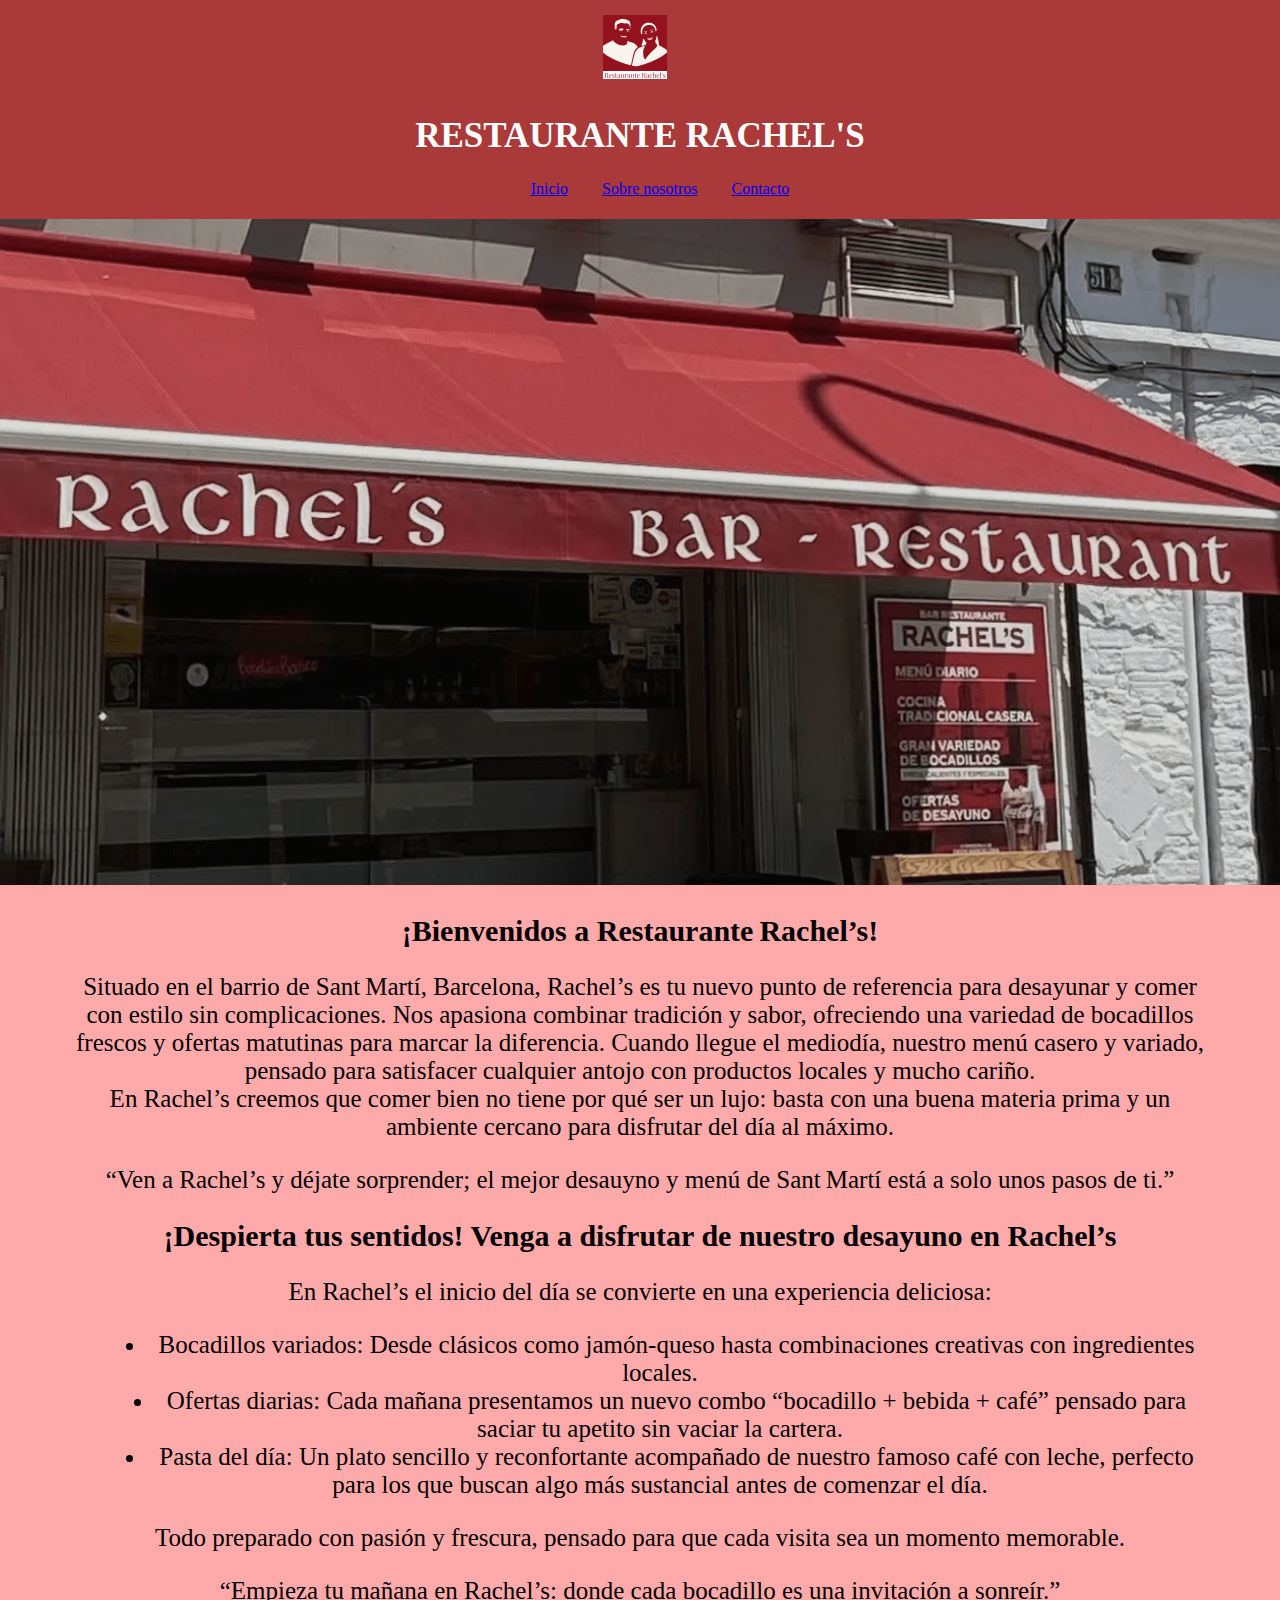
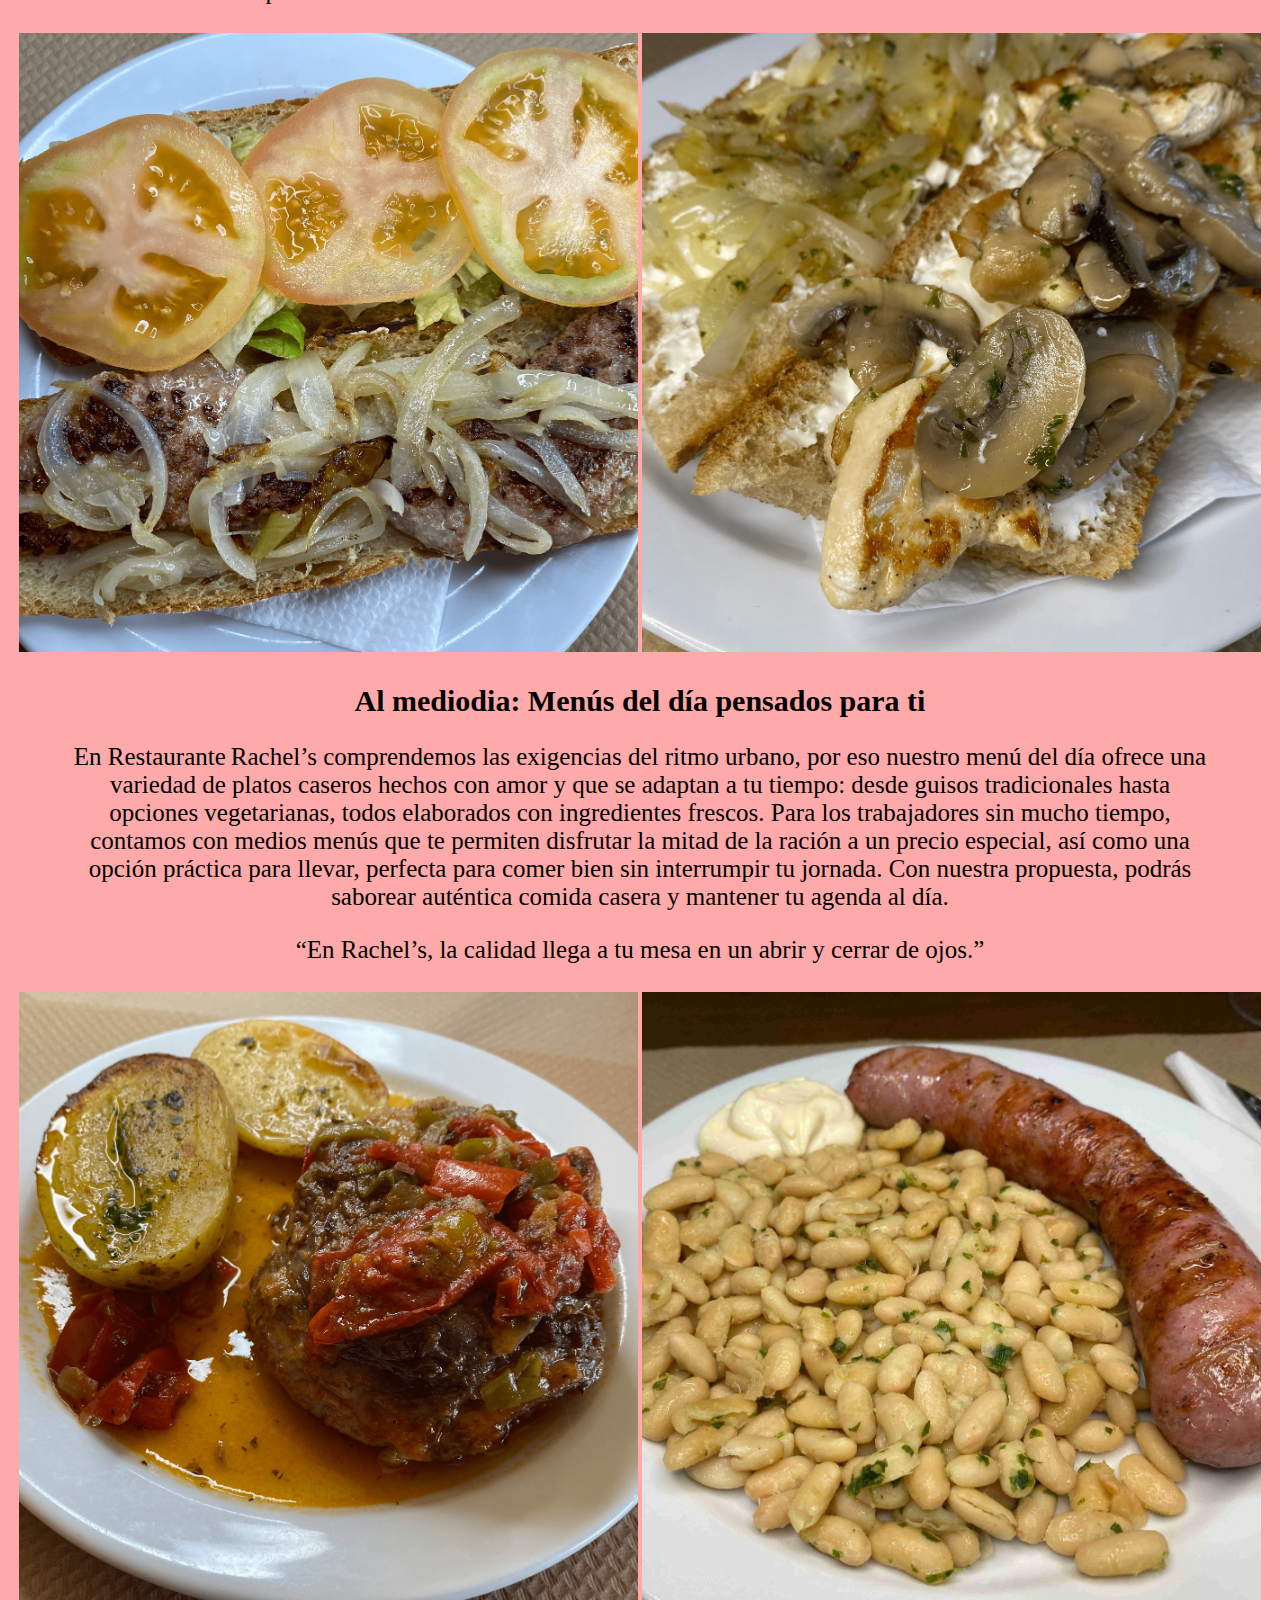
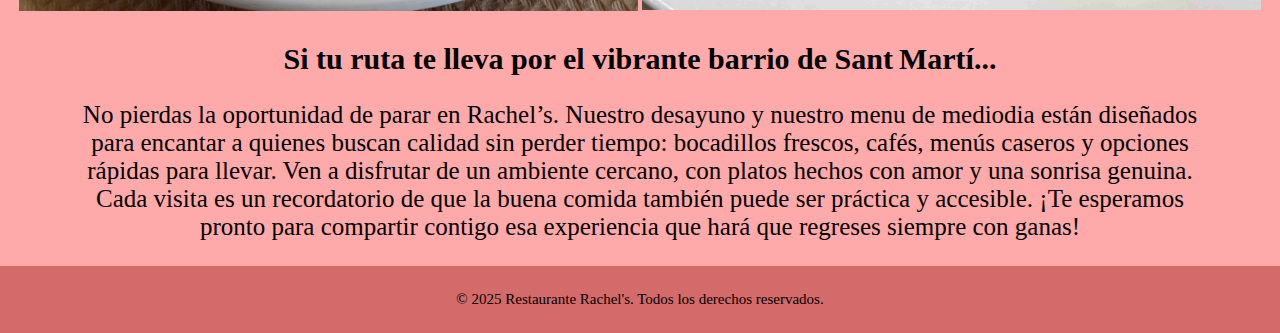
<file: LenguajeMarcas_Endterm_25_26/index.html>
<!DOCTYPE html>
<html lang="es">
<head>
    <meta charset="UTF-8">
    <meta name="viewport" content="width=device-width, initial-scale=1.0">
    <title>Restaurante Rachel's</title>
    <link rel="stylesheet" href="styles.css">
    <!-- Favicon -->
    <link rel="icon" href="../Logo/restaurante_rachels_16px_X_16px.png" type="image/png">
</head>
<body>
    <header>
        <!-- Logo -->
        <img src="logo/restaurante_rachels_64px_X_64px.png" alt="Logo del Restaurante Rachel's" class="logo">
   

        <!-- Título página -->
        <h1>RESTAURANTE RACHEL'S</h1>

        <!-- Menú de navegación -->
        <nav>
            <ul>
                <li><a href="index.html">Inicio</a></li>
                <li><a href="nosotros.html">Sobre nosotros</a></li>
                <li><a href="contacto.html">Contacto</a></li>
            </ul>
        </nav>

    </header>

    <main>
        <div>   
            <img src="imagenes-web/Fachada-min.png" alt="Imagen de portada del Restaurante Rachel's">
        </div>
        <section>
            <h2>¡Bienvenidos a Restaurante Rachel’s!</h2>
            <p>Situado en el barrio de Sant Martí, Barcelona, Rachel’s es tu nuevo punto de referencia para desayunar y comer con     estilo sin complicaciones. Nos apasiona combinar tradición y sabor, ofreciendo una variedad de bocadillos frescos y ofertas matutinas para marcar la diferencia. Cuando llegue el mediodía, nuestro menú casero y variado, pensado para satisfacer cualquier antojo con productos locales y mucho cariño.<br>
            En Rachel’s creemos que comer bien no tiene por qué ser un lujo: basta con una buena materia prima y un ambiente cercano para disfrutar del día al máximo.</p>
            <p>“Ven a Rachel’s y déjate sorprender; el mejor desauyno y menú de Sant Martí está a solo unos pasos de ti.”</p>
        </section>  
        <section>
            <h2>¡Despierta tus sentidos! Venga a disfrutar de nuestro desayuno en Rachel’s</h2>
            <p>En Rachel’s el inicio del día se convierte en una experiencia deliciosa:</p>
            <ul class="sin-bullet">
                <li>Bocadillos variados: Desde clásicos como jamón‑queso hasta combinaciones creativas con ingredientes locales.</li>
                <li>Ofertas diarias: Cada mañana presentamos un nuevo combo “bocadillo + bebida + café” pensado para saciar tu apetito sin vaciar la cartera.</li>
                <li>Pasta del día: Un plato sencillo y reconfortante acompañado de nuestro famoso café con leche, perfecto para los que buscan algo más sustancial antes de comenzar el día.</li>
            </ul>
            <p>Todo preparado con pasión y frescura, pensado para que cada visita sea un momento memorable.</p>
            <p>“Empieza tu mañana en Rachel’s: donde cada bocadillo es una invitación a sonreír.”</p>
            <table>
                <tr>
                    <td><img src="imagenes-web/Bocadillo_Hamburguesa-min.jpg" alt="Hamburguesa"></td>
                    <td><img src="imagenes-web/Bocadillo_Masia-min.jpg" alt="Masia"></td>
                </tr>
            </table>
        </section>
        <section>
            <h2>Al mediodia: Menús del día pensados para ti</h2>
            <p>En Restaurante Rachel’s comprendemos las exigencias del ritmo urbano, por eso nuestro menú del día ofrece una variedad de platos caseros hechos con amor y que se adaptan a tu tiempo: desde guisos tradicionales hasta opciones vegetarianas, todos elaborados con ingredientes frescos. Para los trabajadores sin mucho tiempo, contamos con medios menús que te permiten disfrutar la mitad de la ración a un precio especial, así como una opción práctica para llevar, perfecta para comer bien sin interrumpir tu jornada. Con nuestra propuesta, podrás saborear auténtica comida casera y mantener tu agenda al día.
            </p>
            <p>“En Rachel’s, la calidad llega a tu mesa en un abrir y cerrar de ojos.”</p>   
            
            <table>
                <tr>
                    <td><img src="imagenes-web/Codillo-min.jpg" alt="Codillo"></td>
                    <td><img src="imagenes-web/Butifarra_Judias-min.jpg" alt="Butifarra con judias"></td>
                </tr>
            </table>
            
        </section>
        <section>
            <h2>Si tu ruta te lleva por el vibrante barrio de Sant Martí...</h2>
            <p>No pierdas la oportunidad de parar en Rachel’s. Nuestro desayuno y nuestro menu de mediodia están diseñados para encantar a quienes buscan calidad sin perder tiempo: bocadillos frescos, cafés, menús caseros y opciones rápidas para llevar. Ven a disfrutar de un ambiente cercano, con platos hechos con amor y una sonrisa genuina. Cada visita es un recordatorio de que la buena comida también puede ser práctica y accesible. ¡Te esperamos pronto para compartir contigo esa experiencia que hará que regreses siempre con ganas!
            </p>        
        </section>
    
    </main>   
    
    <footer>
        <p>&copy; 2025 Restaurante Rachel's. Todos los derechos reservados.</p>
    </footer>

</body>
</html>
</file>
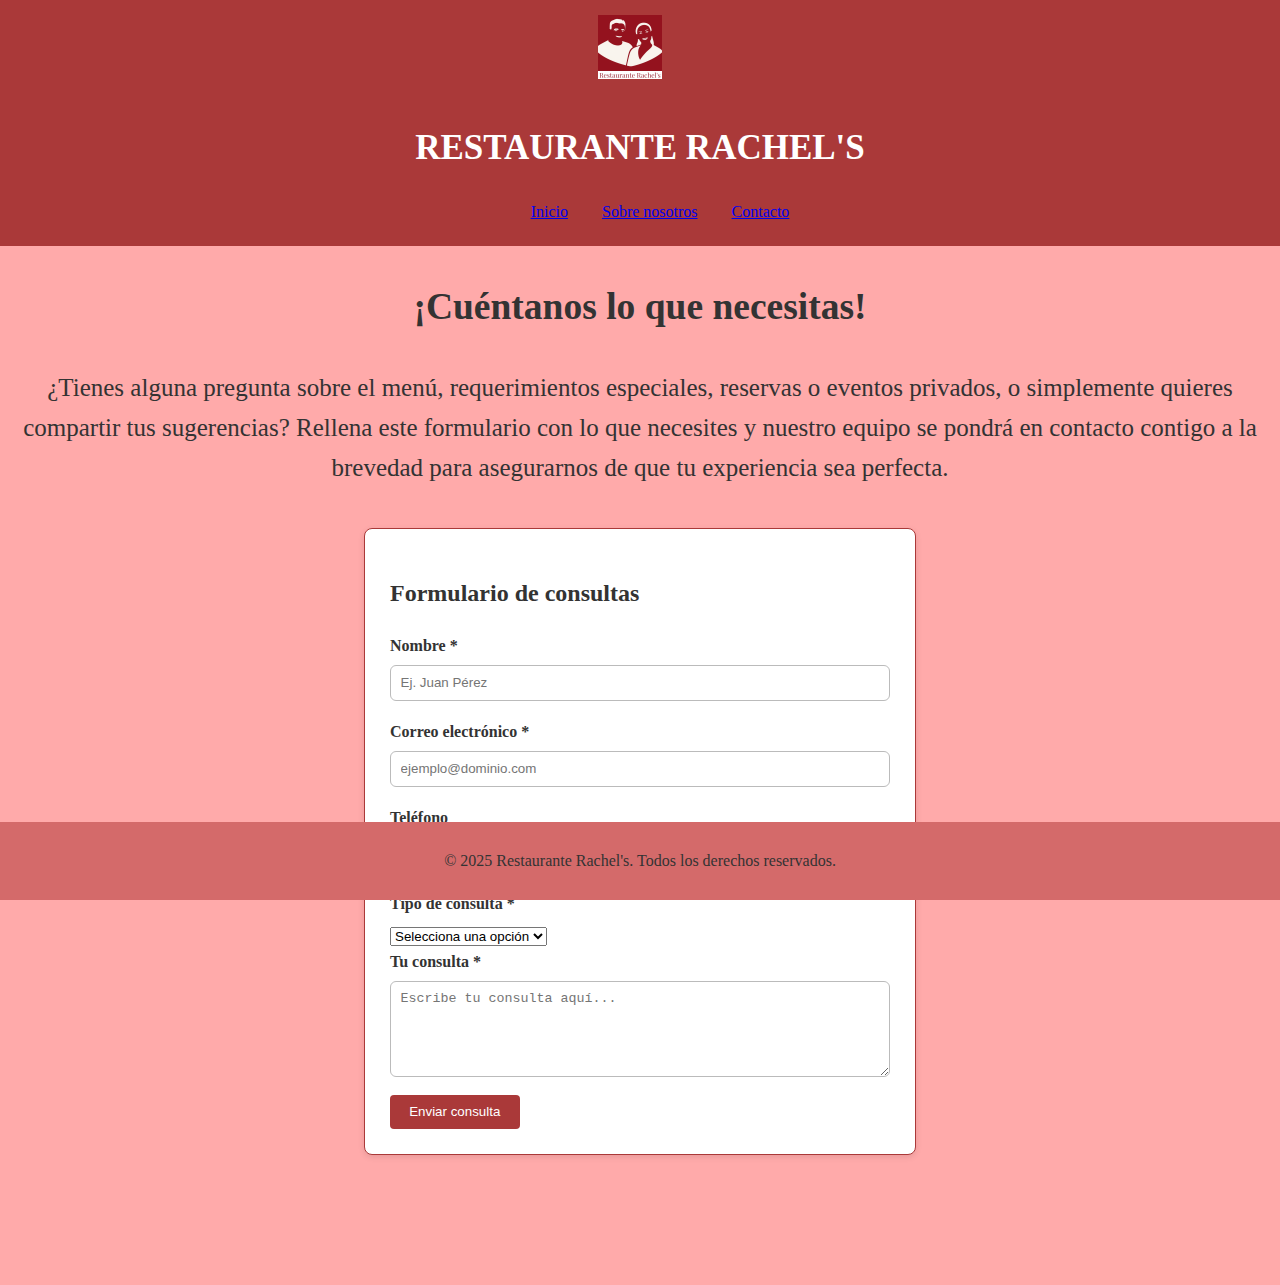
<file: contacto.html>
<!DOCTYPE html>
<html lang="es">
<head>
<meta charset="utf-8">
<title>Restaurante Rachel's – Formulario</title>

<style>
body{
    font-family:'Playfair Display', serif;
    background-color: #ffaaaa;
    color:#333;
    line-height:1.6;
    margin: 0px;
    padding-bottom: 90px;
}

header{
    position: relative;
    width: 100%;
    background-color: #AA3939;
    padding: 5px 0;
    margin: 0px;
    text-align: center;
}
header h1{
    color: white;
    font-size: 35px;
}
.logo{ 
    width: 64px;
    height: 64px;
    margin-right: 20px;
    padding: 10px;
}
nav ul li{
    display: inline;
    margin: 15px;
    color: white;
}
nav a:hover,
nav a:focus{    
    color: #ffaaaa;
}
nav a.active {  
    color: #550000;
}
section{
    margin: 0px 20px;
    text-align: center;
    font-size: 25px;
}
/* Formulario */
.form-wrapper{
    max-width: 500px;       
    margin: 40px auto;      
    background: white;
    padding: 25px;
    border-radius: 8px;
    box-shadow: 0 2px 6px rgba(0,0,0,.1);
    border: 1px solid #AA3939;
}
label{ 
    display:block; 
    margin-bottom:.4rem; 
    font-weight:bold;
}
input[type="text"],
input[type="email"],
textarea{
    display: block;
    width: 100%;            
    box-sizing: border-box; 
    padding: .6rem;
    border: 1px solid #bbb;
    border-radius: 6px;
    margin-bottom: 18px;
}

button{
    background:#AA3939;
    color:white;
    border:none;
    padding:.6rem 1.2rem;
    border-radius:4px;
    cursor:pointer;
}
button:hover{ background:#550000; }
footer{
    width: 100%;
    background-color: #D46A6A;
    text-align: center;
    padding: 10px 0;
    position: fixed;
    bottom: 0;
}
</style>
</head>

<body>

<header>
    <!-- Logo -->
    <img src="logo/restaurante_rachels_64px_X_64px.png" alt="Logo del Restaurante Rachel's" class="logo">

    <!-- Título página -->
    <h1>RESTAURANTE RACHEL'S</h1>

    <!-- Menú de navegación -->
    <nav>
        <ul>
            <li><a href="index.html">Inicio</a></li>
            <li><a href="nosotros.html">Sobre nosotros</a></li>
            <li><a href="contacto.html">Contacto</a></li>
        </ul>
    </nav>
</header>
<section>
    <h2>¡Cuéntanos lo que necesitas!</h2>
    <p>¿Tienes alguna pregunta sobre el menú, requerimientos especiales, reservas o eventos privados, o simplemente quieres compartir tus sugerencias? Rellena este formulario con lo que necesites y nuestro equipo se pondrá en contacto contigo a la brevedad para asegurarnos de que tu experiencia sea perfecta.</p>
</section>  

<div class="form-wrapper">
    <h2>Formulario de consultas</h2>
    <form action="#" method="POST" novalidate>
        <label for="nombre">Nombre *</label>
        <input type="text" id="nombre" name="nombre" required placeholder="Ej. Juan Pérez">

        <label for="email">Correo electrónico *</label>
        <input type="email" id="email" name="email" required placeholder="ejemplo@dominio.com">

        <label for="telefono">Teléfono</label>
        <input type="text" id="telefono" name="telefono" placeholder="Ej. +34 600 123 456">

        <label for="tipo-consulta">Tipo de consulta *</label>
        <select id="tipo-consulta" name="tipo-consulta" required>
            <option value="">Selecciona una opción</option>
            <option value="reservas">Reservas</option>
            <option value="eventos">Eventos privados</option>
            <option value="menu">Menú y alergias</option>
            <option value="general">Consulta general</option>
        </select>

        <label for="consulta">Tu consulta *</label>
        <textarea id="consulta" name="consulta" rows="5" required placeholder="Escribe tu consulta aquí..."></textarea>

        <button type="submit">Enviar consulta</button>
    </form>
</div>


    <footer>
        <p>&copy; 2025 Restaurante Rachel's. Todos los derechos reservados.</p>
    </footer>

<script>
    // Cuando el usuario seleccione "Enviar consulta", se mostrará un mensaje de confirmación (!Gracias! Tu consulta ha sido enviada correctamente.) y el formulario desaparecerá.
    document.addEventListener("DOMContentLoaded", function() {
        // Selecciona el primer formulario que aparece en la página
        const form = document.querySelector("form");
        // Añade un "escuchador" al formulario para detectar cuando se envía
        form.addEventListener("submit", function(event) {
            // Evita que el formulario recargue la página al enviarse
            event.preventDefault(); 
            // Para Reemplaza todo el contenido del formulario por un mensaje centrado, de color #550000 y en negrita
            form.innerHTML = "<p style='color:#550000; font-weight:bold; text-align:center;font-size:24px;'>¡Gracias! Tu consulta ha sido enviada correctamente.</p>";
        });
    });
</script>

</body>

</html>
</file>
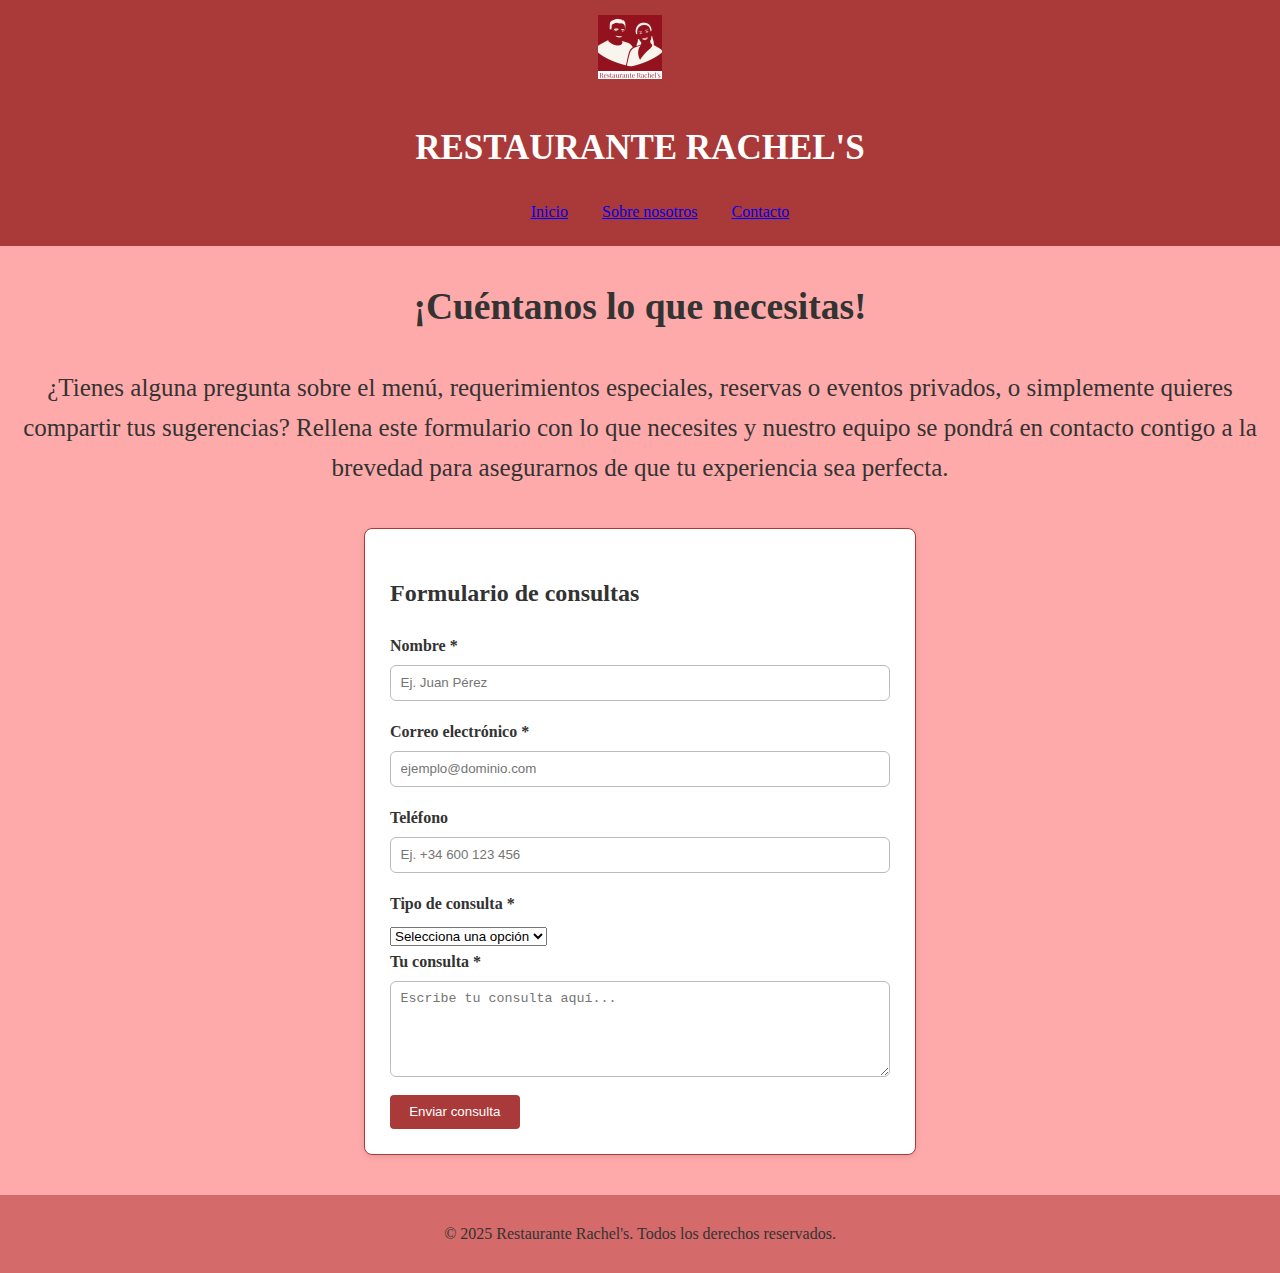
<file: LenguajeMarcas_Endterm_25_26/contacto.html>
<!DOCTYPE html>
<html lang="es">
<head>
<meta charset="utf-8">
<title>Restaurante Rachel's – Formulario</title>

<style>
body{
    font-family:'Playfair Display', serif;
    background-color: #ffaaaa;
    color:#333;
    line-height:1.6;
    margin: 0px;
}

header{
    position: relative;
    width: 100%;
    background-color: #AA3939;
    padding: 5px 0;
    margin: 0px;
    text-align: center;
}
header h1{
    color: white;
    font-size: 35px;
}
.logo{ 
    width: 64px;
    height: 64px;
    margin-right: 20px;
    padding: 10px;
}
nav ul li{
    display: inline;
    margin: 15px;
    color: white;
}
nav a:hover,
nav a:focus{    
    color: #ffaaaa;
}
nav a.active {  
    color: #550000;
}

section{
    margin: 0px 20px;
    text-align: center;
    font-size: 25px;

}
/* Formulario */
.form-wrapper{
    max-width: 500px;       
    margin: 40px auto;      
    background: white;
    padding: 25px;
    border-radius: 8px;
    box-shadow: 0 2px 6px rgba(0,0,0,.1);
    border: 1px solid #AA3939;
}
label{ 
    display:block; 
    margin-bottom:.4rem; 
    font-weight:bold;
}
input[type="text"],
input[type="email"],
textarea{
    display: block;
    width: 100%;            
    box-sizing: border-box; 
    padding: .6rem;
    border: 1px solid #bbb;
    border-radius: 6px;
    margin-bottom: 18px;
}

button{
    background:#AA3939;
    color:white;
    border:none;
    padding:.6rem 1.2rem;
    border-radius:4px;
    cursor:pointer;
}
button:hover{ background:#550000; }
footer{
    width: 100%;
    background-color: #D46A6A;
    text-align: center;
    padding: 10px 0;
    position: relative;
    bottom: 0;
}
</style>
</head>

<body>

<header>
    <!-- Logo -->
    <img src="logo/restaurante_rachels_64px_X_64px.png" alt="Logo del Restaurante Rachel's" class="logo">

    <!-- Título página -->
    <h1>RESTAURANTE RACHEL'S</h1>

    <!-- Menú de navegación -->
    <nav>
        <ul>
            <li><a href="index.html">Inicio</a></li>
            <li><a href="nosotros.html">Sobre nosotros</a></li>
            <li><a href="contacto.html">Contacto</a></li>
        </ul>
    </nav>
</header>
<section>
    <h2>¡Cuéntanos lo que necesitas!</h2>
    <p>¿Tienes alguna pregunta sobre el menú, requerimientos especiales, reservas o eventos privados, o simplemente quieres compartir tus sugerencias? Rellena este formulario con lo que necesites y nuestro equipo se pondrá en contacto contigo a la brevedad para asegurarnos de que tu experiencia sea perfecta.</p>
</section>  

<div class="form-wrapper">
    <h2>Formulario de consultas</h2>
    <form action="#" method="POST" novalidate>
        <label for="nombre">Nombre *</label>
        <input type="text" id="nombre" name="nombre" required placeholder="Ej. Juan Pérez">

        <label for="email">Correo electrónico *</label>
        <input type="email" id="email" name="email" required placeholder="ejemplo@dominio.com">

        <label for="telefono">Teléfono</label>
        <input type="text" id="telefono" name="telefono" placeholder="Ej. +34 600 123 456">

        <label for="tipo-consulta">Tipo de consulta *</label>
        <select id="tipo-consulta" name="tipo-consulta" required>
            <option value="">Selecciona una opción</option>
            <option value="reservas">Reservas</option>
            <option value="eventos">Eventos privados</option>
            <option value="menu">Menú y alergias</option>
            <option value="general">Consulta general</option>
        </select>

        <label for="consulta">Tu consulta *</label>
        <textarea id="consulta" name="consulta" rows="5" required placeholder="Escribe tu consulta aquí..."></textarea>

        <button type="submit">Enviar consulta</button>
    </form>
</div>


    <footer>
        <p>&copy; 2025 Restaurante Rachel's. Todos los derechos reservados.</p>
    </footer>

</body>

</html>
</file>
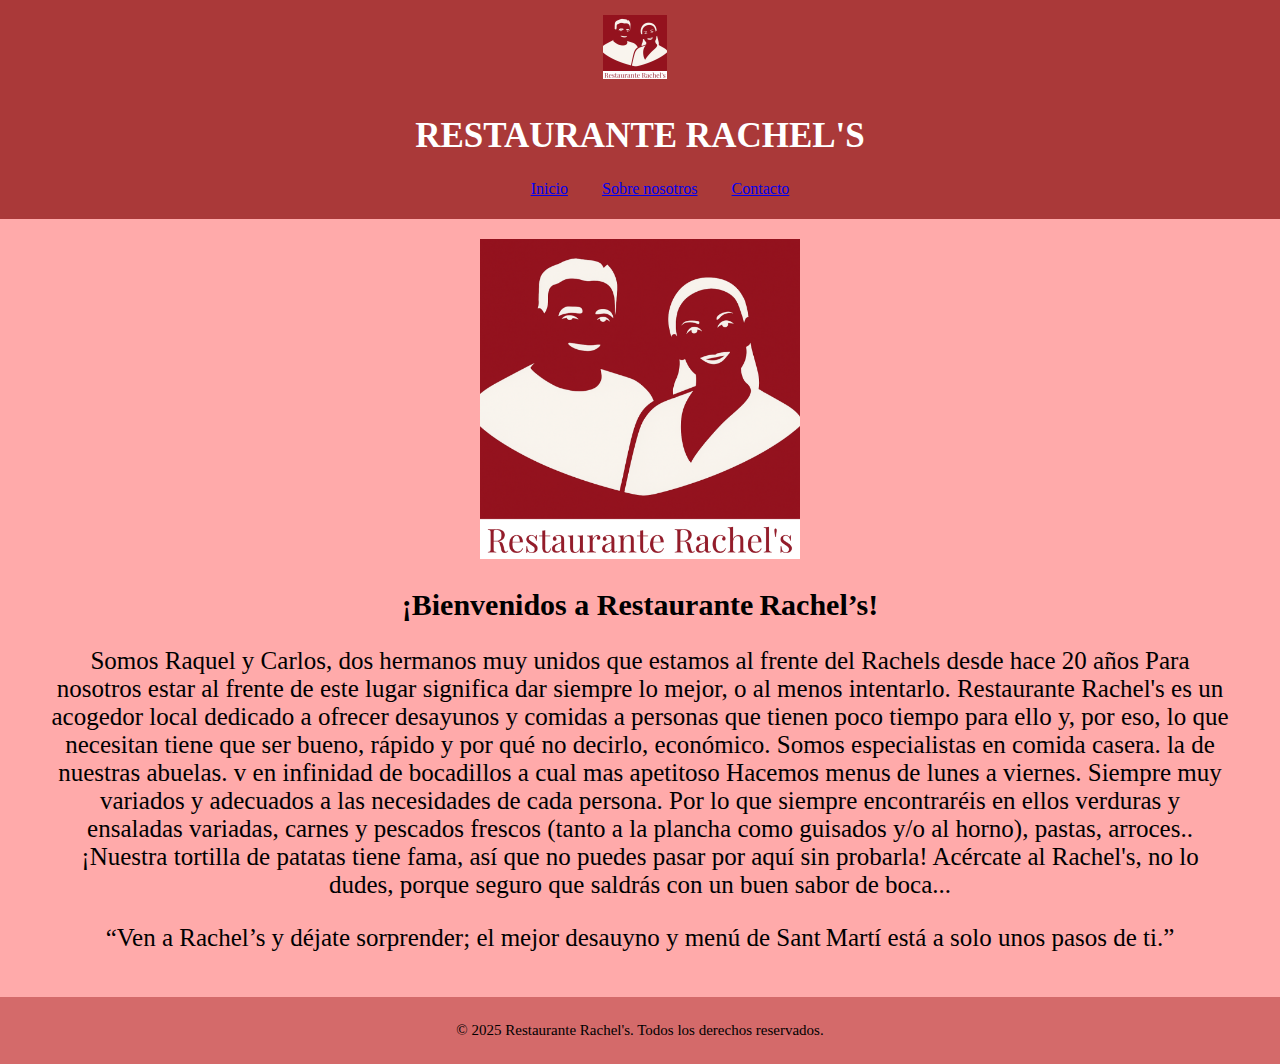
<file: LenguajeMarcas_Endterm_25_26/nosotros.html>
<!DOCTYPE html>
<html lang="es">
<head>
    <meta charset="UTF-8">
    <meta name="viewport" content="width=device-width, initial-scale=1.0">
    <title>Restaurante Rachel's</title>
    <link rel="stylesheet" href="styles.css">
    <!-- Favicon -->
    <link rel="icon" href="../Logo/restaurante_rachels_16px_X_16px.png" type="image/png">
</head>
<body>
    <header>
        <!-- Logo -->
        <img src="logo/restaurante_rachels_64px_X_64px.png" alt="Logo del Restaurante Rachel's" class="logo">
   

        <!-- Título página -->
        <h1>RESTAURANTE RACHEL'S</h1>

        <!-- Menú de navegación -->
        <nav>
            <ul>
                <li><a href="index.html">Inicio</a></li>
                <li><a href="nosotros.html">Sobre nosotros</a></li>
                <li><a href="contacto.html">Contacto</a></li>
            </ul>
        </nav>

    </header>
    <main class="nosotros">
        <div>   
            <img src="logo/restaurante_rachels.png" alt="Imagen dueños" class="portada-nosotros">
            <h2>¡Bienvenidos a Restaurante Rachel’s!</h2>
            <p>Somos Raquel y Carlos, dos hermanos muy unidos que estamos al frente del Rachels desde hace 20 años
            Para nosotros estar al frente de este lugar significa dar siempre lo mejor, o al menos intentarlo.
            Restaurante Rachel's es un acogedor local dedicado a ofrecer desayunos y comidas a personas que tienen poco tiempo para ello y, por eso, lo que necesitan tiene que ser bueno, rápido y por qué no decirlo, económico.
            Somos especialistas en comida casera. la de nuestras abuelas. v en infinidad de bocadillos a cual mas apetitoso
            Hacemos menus de lunes a viernes. Siempre muy variados y adecuados a las necesidades de cada persona.
            Por lo que siempre encontraréis en ellos verduras y ensaladas variadas, carnes y pescados frescos (tanto a la plancha como guisados y/o al horno), pastas, arroces..
            ¡Nuestra tortilla de patatas tiene fama, así que no puedes pasar por aquí sin probarla!
            Acércate al Rachel's, no lo dudes, porque seguro que saldrás con un buen sabor de boca...</p>
            <p>“Ven a Rachel’s y déjate sorprender; el mejor desauyno y menú de Sant Martí está a solo unos pasos de ti.”</p>
        </div>

    </main>

    </body>

    <footer>
        <p>&copy; 2025 Restaurante Rachel's. Todos los derechos reservados.</p>
    </footer>

</html>
</file>
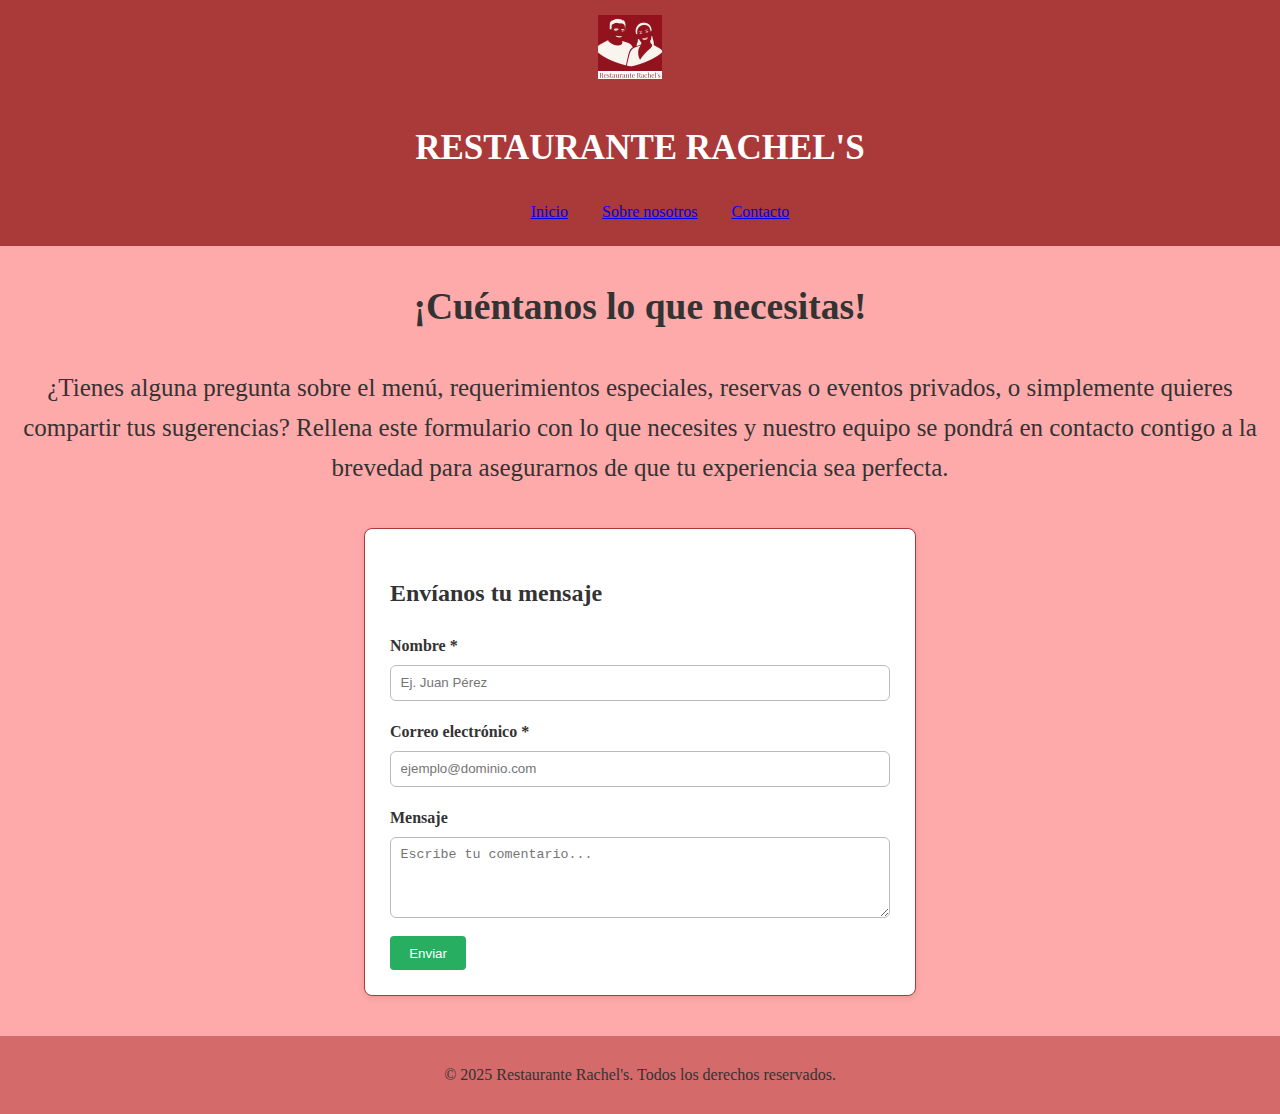
<file: LenguajeMarcas_Minterm_25_26/contacto.html>
<!DOCTYPE html>
<html lang="es">
<head>
<meta charset="utf-8">
<title>Restaurante Rachel's – Formulario</title>

<style>
body{
    font-family:'Playfair Display', serif;
    background-color: #ffaaaa;
    color:#333;
    line-height:1.6;
    margin: 0px;
}

header{
    position: relative;
    width: 100%;
    background-color: #AA3939;
    padding: 5px 0;
    margin: 0px;
    text-align: center;
}
header h1{
    color: white;
    font-size: 35px;
}
.logo{ 
    width: 64px;
    height: 64px;
    margin-right: 20px;
    padding: 10px;
}
nav ul li{
    display: inline;
    margin: 15px;
    color: white;
}
nav a:hover,
nav a:focus{    
    color: #ffaaaa;
}
nav a.active {  
    color: #550000;
}

section{
    margin: 0px 20px;
    text-align: center;
    font-size: 25px;

}
/* Formulario */
.form-wrapper{
    max-width: 500px;       
    margin: 40px auto;      
    background: white;
    padding: 25px;
    border-radius: 8px;
    box-shadow: 0 2px 6px rgba(0,0,0,.1);
    border: 1px solid #AA3939;
}
label{ 
    display:block; 
    margin-bottom:.4rem; 
    font-weight:bold;
}
input[type="text"],
input[type="email"],
textarea{
    display: block;
    width: 100%;            
    box-sizing: border-box; 
    padding: .6rem;
    border: 1px solid #bbb;
    border-radius: 6px;
    margin-bottom: 18px;
}

button{
    background:#27ae60;
    color:white;
    border:none;
    padding:.6rem 1.2rem;
    border-radius:4px;
    cursor:pointer;
}
button:hover{ background:#219150; }
footer{
    width: 100%;
    background-color: #D46A6A;
    text-align: center;
    padding: 10px 0;
    position: relative;
    bottom: 0;
}
</style>
</head>

<body>

<header>
    <!-- Logo -->
    <img src="logo/restaurante_rachels_64px_X_64px.png" alt="Logo del Restaurante Rachel's" class="logo">

    <!-- Título página -->
    <h1>RESTAURANTE RACHEL'S</h1>

    <!-- Menú de navegación -->
    <nav>
        <ul>
            <li><a href="index.html">Inicio</a></li>
            <li><a href="nosotros.html">Sobre nosotros</a></li>
            <li><a href="contacto.html">Contacto</a></li>
        </ul>
    </nav>
</header>
<section>
    <h2>¡Cuéntanos lo que necesitas!</h2>
    <p>¿Tienes alguna pregunta sobre el menú, requerimientos especiales, reservas o eventos privados, o simplemente quieres compartir tus sugerencias? Rellena este formulario con lo que necesites y nuestro equipo se pondrá en contacto contigo a la brevedad para asegurarnos de que tu experiencia sea perfecta.</p>
</section>  
<div class="form-wrapper">
    <h2>Envíanos tu mensaje</h2>
    <form action="#" method="POST" novalidate>
        <label for="name">Nombre *</label>
        <input type="text" id="name" name="name" required placeholder="Ej. Juan Pérez">

        <label for="email">Correo electrónico *</label>
        <input type="email" id="email" name="email" required placeholder="ejemplo@dominio.com">

        <label for="message">Mensaje</label>
        <textarea id="message" name="message" rows="4" placeholder="Escribe tu comentario..."></textarea>

        <button type="submit">Enviar</button>
    </form>
</div>

    <footer>
        <p>&copy; 2025 Restaurante Rachel's. Todos los derechos reservados.</p>
    </footer>

</body>

</html>
</file>
<file: LenguajeMarcas_Endterm_25_26/styles.css>
body{
    border: 0px 16px;
    margin: 0;
    padding: 0;
    font-family: 'Playfair Display', serif;
    background-color: #ffaaaa;
}
header{
    position: relative;
    width: 100%;
    background-color: #AA3939;
    padding: 5px 0;
    margin: 0px;
    text-align: center;
}

header h1{
    color: white;

    font-size: 35px;

}
nav ul li{
    display: inline;
    margin: 15px;
}
nav a:hover,
nav a:focus{    
    color: #ffaaaa;
}

div{
    text-align: center;
    margin-bottom: 20px;
    margin-top: 0px;
}
img{
    width: 100%;
    height: auto;

}

.logo{
    width: 64px;
    height: 64px;
    margin-right: 10px;
    padding: 10px;
}


section{
    text-align: center;
    margin: 8px 16px;
}
h2{
    font-size: 30px;
}
p{
    font-size: 25px;
    text-align: center;
    margin-right: 50px;
    margin-left: 50px;        
}

/* Estilo para listas sin viñetas */
.sin-bullet{
    list-style-type: disc;         
    list-style-position: inside;    
    margin-right: 50px;
    margin-left: 50px;       
    font-size: 25px;
}

footer{
    width: 100%;
    background-color: #D46A6A;
    text-align: center;
    padding: 10px 0;
    position: relative;
    bottom: 0;
}
footer p{
    font-size: 15px;
}
div{
    text-align: center;
}

.portada-nosotros{
    width: 25%;
    height: auto;
    margin-top: 20px;
}
.nosotros{
    display: flex;
}
</file>
